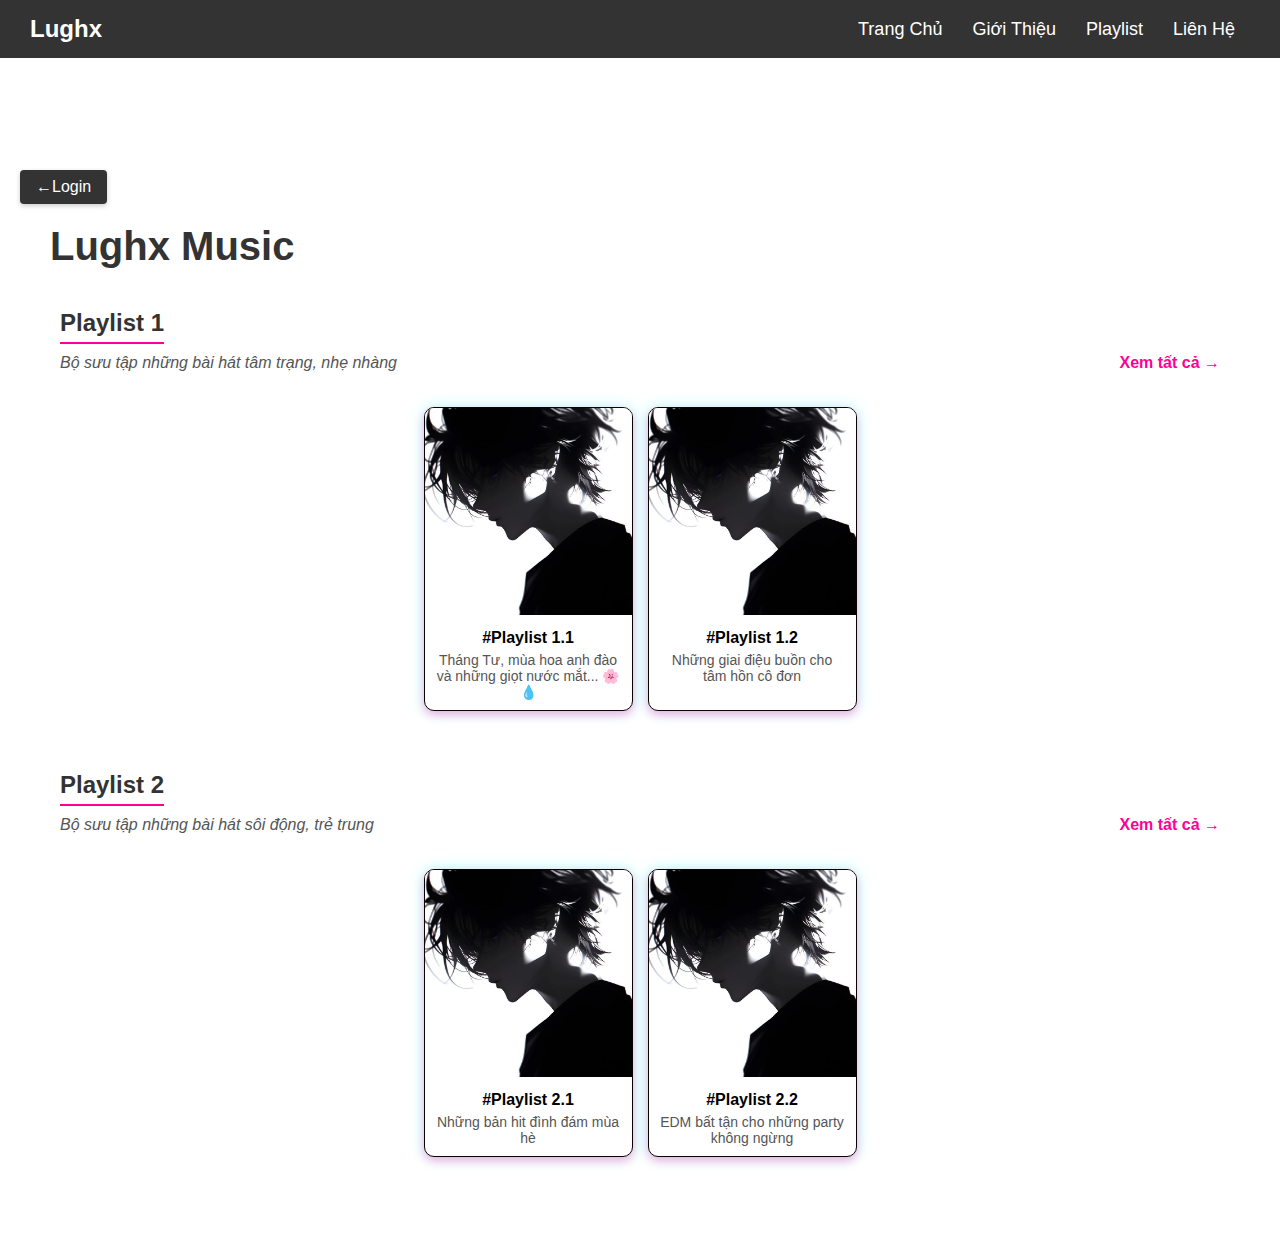
<file: html2.html>
<!DOCTYPE html>
<html lang="en">
<head>
    <meta charset="UTF-8">
    <meta name="viewport" content="width=device-width, initial-scale=1.0">
    <title>Lughx Music</title>
    <link rel="stylesheet" href="css2.css">
    <script defer src="js.js"></script>
</head>
<body>
    <nav class="navbar fixed-nav">
        <div class="logo"><a href="html2.html" style="text-decoration: none; color: white;">Lughx</a></div>
        <ul class="nav-links">
            <li><a href="html2.html">Trang Chủ</a></li>
            <li><a href="https://linkbio.co/isBim08">Giới Thiệu</a></li>
            <li class="dropdown">
                <a href="#">Playlist</a>
                <ul class="dropdown-menu">
                    <li><a href="html3.html">#Playlist1</a></li>
                    <li><a href="html4.html">#Playlist2</a></li>
                </ul>
            </li>
            <li><a href="https://www.facebook.com/profile.php?id=100058165548034">Liên Hệ</a></li>
        </ul>
    </nav>

    <div class="back-button-container">
        <a href="html.html" class="back-button">←Login</a>
    </div>

    <div id="h1">
        <h1>Lughx Music</h1>
    </div>  

    <div class="main-categories">
        <div class="category">
            <h2>Playlist 1</h2>
            <div class="category-description">
                <p>Bộ sưu tập những bài hát tâm trạng, nhẹ nhàng</p>
                <a href="html3.html" class="view-all">Xem tất cả →</a>
            </div>
            <div class="card-container">
                <!-- Card 1 -->
                <a href="html3.html" class="card" style="text-decoration: none; color: inherit;">
                    <img src="img1.jpg" alt="Card Image">
                    <div class="card-content">
                        <h3>#Playlist 1.1</h3>
                        <p>Tháng Tư, mùa hoa anh đào và những giọt nước mắt... 🌸💧</p>
                    </div>
                </a>
                
                <!-- Card 2 -->
                <a href="html3.html" class="card" style="text-decoration: none; color: inherit;">
                    <img src="img1.jpg" alt="Card Image">
                    <div class="card-content">
                        <h3>#Playlist 1.2</h3>
                        <p>Những giai điệu buồn cho tâm hồn cô đơn</p>
                    </div>
                </a>
            </div>
        </div>

        <div class="category">
            <h2>Playlist 2</h2>
            <div class="category-description">
                <p>Bộ sưu tập những bài hát sôi động, trẻ trung</p>
                <a href="html4.html" class="view-all">Xem tất cả →</a>
            </div>
            <div class="card-container">
                <!-- Card 1 -->
                <a href="html4.html" class="card" style="text-decoration: none; color: inherit;">
                    <img src="img1.jpg" alt="Card Image">
                    <div class="card-content">
                        <h3>#Playlist 2.1</h3>
                        <p>Những bản hit đình đám mùa hè</p>
                    </div>
                </a>
                
                <!-- Card 2 -->
                <a href="html4.html" class="card" style="text-decoration: none; color: inherit;">
                    <img src="img1.jpg" alt="Card Image">
                    <div class="card-content">
                        <h3>#Playlist 2.2</h3>
                        <p>EDM bất tận cho những party không ngừng</p>
                    </div>
                </a>
            </div>
        </div>
    </div>
</body>
</html>
</file>
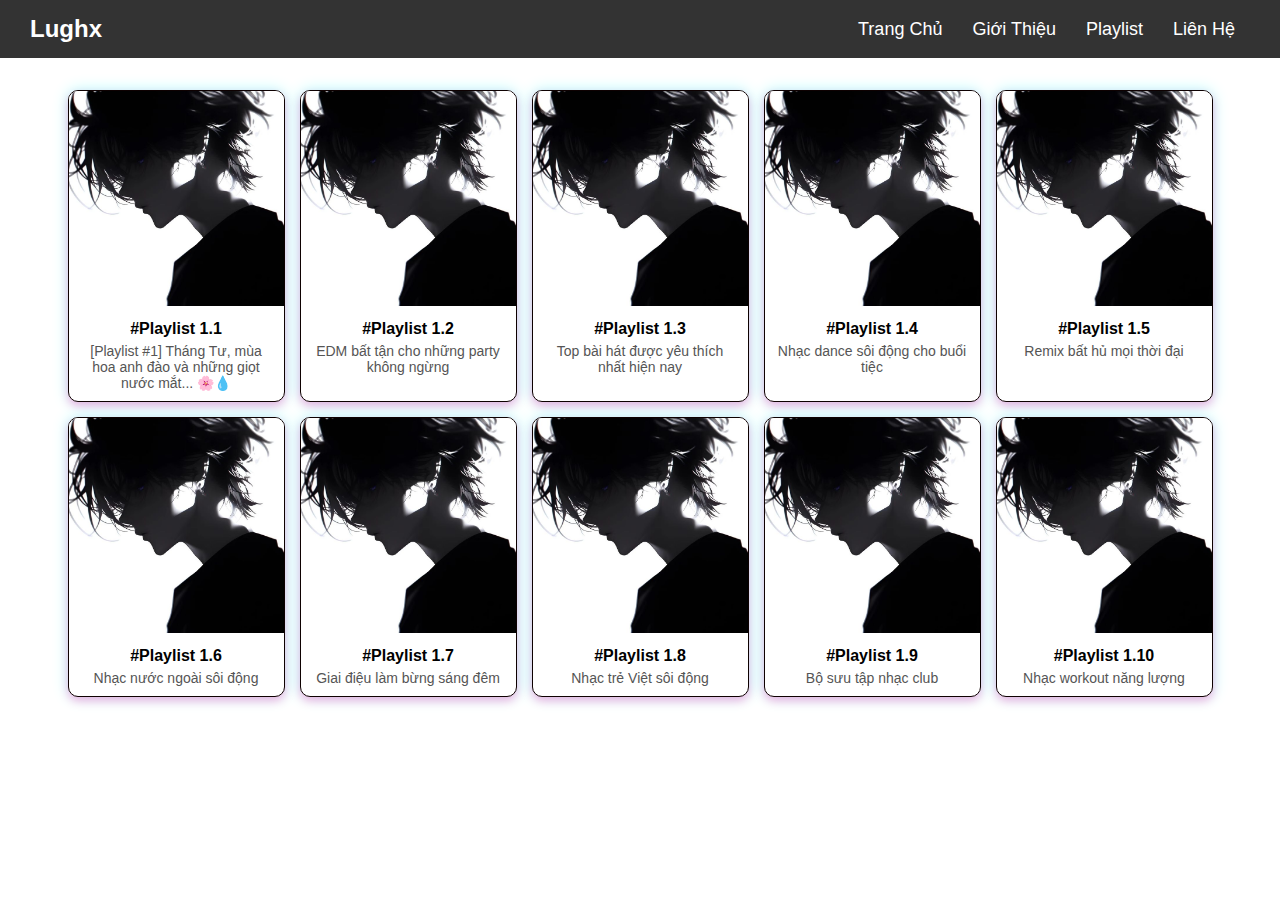
<file: html3.html>
<!DOCTYPE html>
<html lang="en">
<head>
    <meta charset="UTF-8">
    <meta name="viewport" content="width=device-width, initial-scale=1.0">
    <title>Playlist 1 | Lughx Music</title>
    <link rel="stylesheet" href="css2.css">
    <script defer src="js.js"></script>
</head>
<body>
    <nav class="navbar fixed-nav">
        <div class="logo"><a href="html2.html" style="text-decoration: none; color: white;">Lughx</a></div>
        <ul class="nav-links">
            <li><a href="html2.html">Trang Chủ</a></li>
            <li><a href="https://linkbio.co/isBim08">Giới Thiệu</a></li>
            <li class="dropdown">
                <a href="#">Playlist</a>
                <ul class="dropdown-menu">
                    <li><a href="html3.html">#Playlist1</a></li>
                    <li><a href="html4.html">#Playlist2</a></li>
                </ul>
            </li>
            <li><a href="https://www.facebook.com/profile.php?id=100058165548034">Liên Hệ</a></li>
        </ul>
    </nav>

    <div class="card-container">
        <!-- Card 1 -->
        <div class="card clickable-card" onclick="window.location.href='html5.html'">
            <img src="img1.jpg" alt="Card Image">
            <div class="card-content">
                <h3>#Playlist 1.1</h3>
                <p>[Playlist #1] Tháng Tư, mùa hoa anh đào và những giọt nước mắt... 🌸💧</p>
            </div>
        </div>

        <!-- Card 2 -->
        <div class="card clickable-card" onclick="window.location.href='html5.html'">
            <img src="img1.jpg" alt="Card Image">
            <div class="card-content">
                <h3>#Playlist 1.2</h3>
                <p>EDM bất tận cho những party không ngừng</p>
            </div>
        </div>

        <!-- Card 3 -->
        <div class="card clickable-card" onclick="window.location.href='html5.html'">
            <img src="img1.jpg" alt="Card Image">
            <div class="card-content">
                <h3>#Playlist 1.3</h3>
                <p>Top bài hát được yêu thích nhất hiện nay</p>
            </div>
        </div>

        <!-- Card 4 -->
        <div class="card clickable-card" onclick="window.location.href='html5.html'">
            <img src="img1.jpg" alt="Card Image">
            <div class="card-content">
                <h3>#Playlist 1.4</h3>
                <p>Nhạc dance sôi động cho buổi tiệc</p>
            </div>
        </div>

        <!-- Card 5 -->
        <div class="card clickable-card" onclick="window.location.href='html5.html'">
            <img src="img1.jpg" alt="Card Image">
            <div class="card-content">
                <h3>#Playlist 1.5</h3>
                <p>Remix bất hủ mọi thời đại</p>
            </div>
        </div>

        <!-- Card 6 -->
        <div class="card clickable-card" onclick="window.location.href='html5.html'">
            <img src="img1.jpg" alt="Card Image">
            <div class="card-content">
                <h3>#Playlist 1.6</h3>
                <p>Nhạc nước ngoài sôi động</p>
            </div>
        </div>

        <!-- Card 7 -->
        <div class="card clickable-card" onclick="window.location.href='html5.html'">
            <img src="img1.jpg" alt="Card Image">
            <div class="card-content">
                <h3>#Playlist 1.7</h3>
                <p>Giai điệu làm bừng sáng đêm</p>
            </div>
        </div>

        <!-- Card 8 -->
        <div class="card clickable-card" onclick="window.location.href='html5.html'">
            <img src="img1.jpg" alt="Card Image">
            <div class="card-content">
                <h3>#Playlist 1.8</h3>
                <p>Nhạc trẻ Việt sôi động</p>
            </div>
        </div>

        <!-- Card 9 -->
        <div class="card clickable-card" onclick="window.location.href='html5.html'">
            <img src="img1.jpg" alt="Card Image">
            <div class="card-content">
                <h3>#Playlist 1.9</h3>
                <p>Bộ sưu tập nhạc club</p>
            </div>
        </div>

        <!-- Card 10 -->
        <div class="card clickable-card" onclick="window.location.href='html5.html'">
            <img src="img1.jpg" alt="Card Image">
            <div class="card-content">
                <h3>#Playlist 1.10</h3>
                <p>Nhạc workout năng lượng</p>
            </div>
        </div>
    </div>
</body>
</html>
</file>
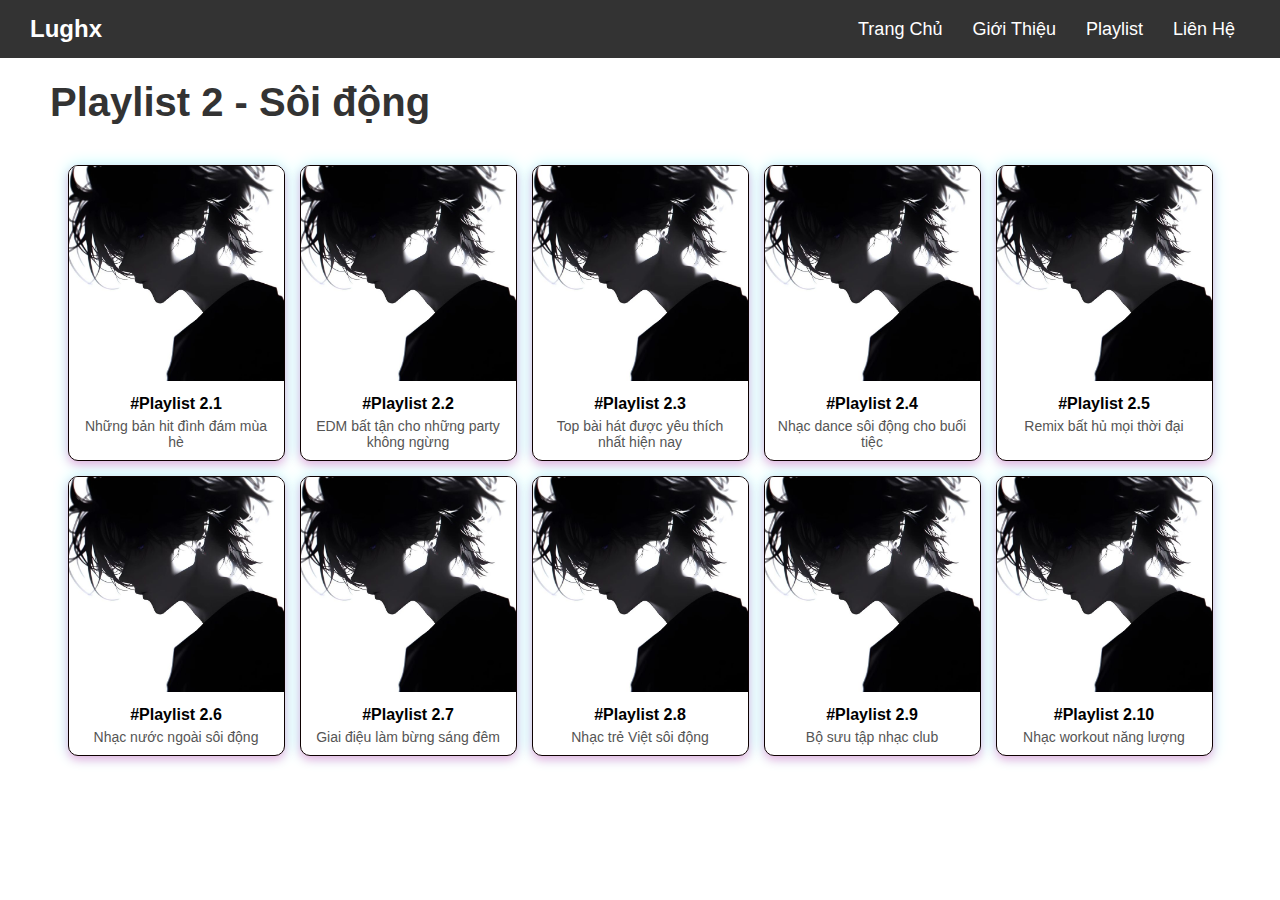
<file: html4.html>
<!DOCTYPE html>
<html lang="en">
<head>
    <meta charset="UTF-8">
    <meta name="viewport" content="width=device-width, initial-scale=1.0">
    <title>Playlist 2 | Lughx Music</title>
    <link rel="stylesheet" href="css2.css">
    <script defer src="js.js"></script>
</head>
<body>
    <nav class="navbar fixed-nav">
        <div class="logo"><a href="html2.html" style="text-decoration: none; color: white;">Lughx</a></div>
        <ul class="nav-links">
            <li><a href="html2.html">Trang Chủ</a></li>
            <li><a href="https://linkbio.co/isBim08">Giới Thiệu</a></li>
            <li class="dropdown">
                <a href="#">Playlist</a>
                <ul class="dropdown-menu">
                    <li><a href="html3.html">#Playlist1</a></li>
                    <li><a href="html4.html">#Playlist2</a></li>
                </ul>
            </li>
            <li><a href="https://www.facebook.com/profile.php?id=100058165548034">Liên Hệ</a></li>
        </ul>
    </nav>
    
    <div id="h1">
        <h1>Playlist 2 - Sôi động</h1>
    </div>  

    <div class="card-container">
        <!-- Card 1 -->
        <div class="card clickable-card" onclick="window.location.href='html5.html'">
            <img src="img1.jpg" alt="Card Image">
            <div class="card-content">
                <h3>#Playlist 2.1</h3>
                <p>Những bản hit đình đám mùa hè</p>
            </div>
        </div>

        <!-- Card 2 -->
        <div class="card clickable-card" onclick="window.location.href='playlist2.2.html'">
            <img src="img1.jpg" alt="Card Image">
            <div class="card-content">
                <h3>#Playlist 2.2</h3>
                <p>EDM bất tận cho những party không ngừng</p>
            </div>
        </div>

        <!-- Card 3 -->
        <div class="card clickable-card" onclick="window.location.href='playlist2.3.html'">
            <img src="img1.jpg" alt="Card Image">
            <div class="card-content">
                <h3>#Playlist 2.3</h3>
                <p>Top bài hát được yêu thích nhất hiện nay</p>
            </div>
        </div>

        <!-- Card 4 -->
        <div class="card clickable-card" onclick="window.location.href='playlist2.4.html'">
            <img src="img1.jpg" alt="Card Image">
            <div class="card-content">
                <h3>#Playlist 2.4</h3>
                <p>Nhạc dance sôi động cho buổi tiệc</p>
            </div>
        </div>

        <!-- Card 5 -->
        <div class="card clickable-card" onclick="window.location.href='playlist2.5.html'">
            <img src="img1.jpg" alt="Card Image">
            <div class="card-content">
                <h3>#Playlist 2.5</h3>
                <p>Remix bất hủ mọi thời đại</p>
            </div>
        </div>

        <!-- Card 6 -->
        <div class="card clickable-card" onclick="window.location.href='playlist2.6.html'">
            <img src="img1.jpg" alt="Card Image">
            <div class="card-content">
                <h3>#Playlist 2.6</h3>
                <p>Nhạc nước ngoài sôi động</p>
            </div>
        </div>

        <!-- Card 7 -->
        <div class="card clickable-card" onclick="window.location.href='playlist2.7.html'">
            <img src="img1.jpg" alt="Card Image">
            <div class="card-content">
                <h3>#Playlist 2.7</h3>
                <p>Giai điệu làm bừng sáng đêm</p>
            </div>
        </div>

        <!-- Card 8 -->
        <div class="card clickable-card" onclick="window.location.href='playlist2.8.html'">
            <img src="img1.jpg" alt="Card Image">
            <div class="card-content">
                <h3>#Playlist 2.8</h3>
                <p>Nhạc trẻ Việt sôi động</p>
            </div>
        </div>

        <!-- Card 9 -->
        <div class="card clickable-card" onclick="window.location.href='playlist2.9.html'">
            <img src="img1.jpg" alt="Card Image">
            <div class="card-content">
                <h3>#Playlist 2.9</h3>
                <p>Bộ sưu tập nhạc club</p>
            </div>
        </div>

        <!-- Card 10 -->
        <div class="card clickable-card" onclick="window.location.href='playlist2.10.html'">
            <img src="img1.jpg" alt="Card Image">
            <div class="card-content">
                <h3>#Playlist 2.10</h3>
                <p>Nhạc workout năng lượng</p>
            </div>
        </div>
    </div>
</body>
</html>
</file>
<file: css2.css>
* {
    margin: 0;
    padding: 0;
    box-sizing: border-box;
}

body {
    font-family: Arial, sans-serif;
    padding-top: 70px; /* Thêm padding để tránh bị navbar che nội dung */
}

.navbar {
    display: flex;
    justify-content: space-between;
    align-items: center;
    background-color: #333;
    padding: 15px 30px;
}

.logo {
    color: white;
    font-size: 24px;
    font-weight: bold;
}

.nav-links {
    list-style: none;
    display: flex;
}

.nav-links li {
    margin: 0 15px;
}

.nav-links a {
    text-decoration: none;
    color: white;
    font-size: 18px;
    transition: 0.3s;
}

.nav-links a:hover {
    color: yellow;
}

#h1 {
    position: relative;
    top: 20px; /* Điều chỉnh lại vị trí */
    font-weight: bold;
    text-align: left;
    left: 50px;
    font-size: 20px;
    color: #333;
    margin-bottom: 20px;
}

.card-container {
    display: flex;
    flex-wrap: wrap;
    gap: 15px;
    padding: 20px;
    justify-content: center;
    max-width: 1200px; /* Giới hạn chiều rộng tối đa */
    margin: 0 auto; /* Căn giữa */
}

.card {
    flex: 0 0 calc(20% - 15px); /* 5 card mỗi dòng (20% - khoảng cách) */
    max-width: calc(20% - 15px); /* Đảm bảo không vượt quá */
    border: 1px solid #0e0101;
    border-radius: 10px;
    overflow: hidden;
    box-shadow: 0px 4px 10px rgba(255, 0, 150, 0.3), 0px 0px 15px rgba(0, 255, 255, 0.3);
    text-align: center;
    background: white;
    animation: fadeIn 0.8s ease-in-out;
    transition: all 0.3s ease;
}

/* Responsive cho tablet */
@media (max-width: 1000px) {
    .card {
        flex: 0 0 calc(25% - 15px); /* 4 card mỗi dòng */
        max-width: calc(25% - 15px);
    }
}

/* Responsive cho tablet nhỏ */
@media (max-width: 800px) {
    .card {
        flex: 0 0 calc(33.33% - 15px); /* 3 card mỗi dòng */
        max-width: calc(33.33% - 15px);
    }
}

/* Responsive cho mobile */
@media (max-width: 600px) {
    .card {
        flex: 0 0 calc(50% - 15px); /* 2 card mỗi dòng */
        max-width: calc(50% - 15px);
    }
}

/* Responsive cho mobile nhỏ */
@media (max-width: 400px) {
    .card {
        flex: 0 0 100%; /* 1 card mỗi dòng */
        max-width: 100%;
    }
}

.card img {
    width: 100%;
    height: auto;
    aspect-ratio: 1/1; /* Giữ tỷ lệ hình vuông */
    object-fit: cover; /* Đảm bảo hình ảnh phủ đầy không gian */
}

.card-content {
    padding: 10px;
}

.card h3 {
    font-size: 16px;
    margin-bottom: 5px;
}

.card p {
    font-size: 14px;
    color: #555;
    display: -webkit-box;
    -webkit-box-orient: vertical;
    overflow: hidden;
    text-overflow: ellipsis;
}

.card:hover {
    box-shadow: 6px 6px 20px rgba(0, 0, 0, 0.3);
    transform: translateY(-5px);
}

@keyframes fadeIn {
    from {
        opacity: 0;
        transform: translateY(20px);
    }
    to {
        opacity: 1;
        transform: translateY(0);
    }
}

.fixed-nav {
    position: fixed;
    top: 0;
    left: 0;
    width: 100%;
    background-color: #333;
    z-index: 1000;
    padding: 15px 30px;
    display: flex;
    justify-content: space-between;
    align-items: center;
    transition: all 0.3s ease-in-out;
}

/* Các phần CSS khác giữ nguyên */

/* Back Button Styles */
.back-button-container {
    margin: 20px 50px;
    text-align: left;
}

.back-button {
    display: inline-block;
    padding: 10px 20px;
    background-color: #333;
    color: white;
    text-decoration: none;
    border-radius: 5px;
    font-size: 16px;
    transition: all 0.3s ease;
    box-shadow: 0 2px 5px rgba(0, 0, 0, 0.2);
}

.back-button:hover {
    background-color: #555;
    transform: translateY(-2px);
    box-shadow: 0 4px 8px rgba(0, 0, 0, 0.3);
}

/* Adjust h1 position to account for new button */
#h1 {
    position: relative;
    top: 0; /* Changed from 20px */
    font-weight: bold;
    text-align: left;
    left: 50px;
    font-size: 20px;
    color: #333;
    margin-bottom: 20px;
    margin-top: 10px; /* Added */
}

/* Add these to your existing CSS */

/* Dropdown menu styles */
.dropdown {
    position: relative;
    display: inline-block;
}

.dropdown-menu {
    display: none;
    position: absolute;
    background-color: #444;
    min-width: 160px;
    box-shadow: 0px 8px 16px 0px rgba(0,0,0,0.2);
    z-index: 1;
    border-radius: 5px;
    padding: 10px 0;
}

.dropdown-menu li {
    margin: 0;
    padding: 10px 20px;
}

.dropdown-menu li:hover {
    background-color: #555;
}

.dropdown:hover .dropdown-menu {
    display: block;
}

/* Main categories */
.main-categories {
    max-width: 1200px;
    margin: 0 auto;
    padding: 20px;
}

.category {
    margin-bottom: 40px;
}

.category h2 {
    font-size: 24px;
    margin-bottom: 10px;
    color: #333;
    border-bottom: 2px solid #ff0096;
    padding-bottom: 5px;
    display: inline-block;
}

.category-description {
    display: flex;
    justify-content: space-between;
    align-items: center;
    margin-bottom: 15px;
}

.category-description p {
    color: #555;
    font-style: italic;
}

.view-all {
    color: #ff0096;
    text-decoration: none;
    font-weight: bold;
    transition: all 0.3s;
}

.view-all:hover {
    color: #00ffff;
    transform: translateX(5px);
}

        /* Thêm style cho back-button nếu chưa có trong css2.css */
        .back-button-container {
            margin: 20px;
            padding-top: 80px;
        }
        .back-button {
            display: inline-block;
            padding: 8px 16px;
            background-color: #333;
            color: white;
            text-decoration: none;
            border-radius: 4px;
            transition: background-color 0.3s;
        }
        .back-button:hover {
            background-color: #555;
        }
        
        /* Style cho card có thể click */
        .clickable-card {
            cursor: pointer;
            transition: transform 0.3s, box-shadow 0.3s;
        }
        .clickable-card:hover {
            transform: translateY(-5px);
            box-shadow: 0 10px 20px rgba(0,0,0,0.2);
        }

        /* Thêm vào file css2.css */
.navbar.scrolled {
    padding: 10px 30px; /* Thu nhỏ padding */
    background-color: rgba(51, 51, 51, 0.9); /* Làm nhạt màu */
    box-shadow: 0 4px 10px rgba(0, 0, 0, 0.1);
    transition: all 0.3s ease-in-out;
}

.navbar.scrolled .logo {
    font-size: 20px; /* Thu nhỏ logo */
}

.navbar.scrolled .nav-links a {
    font-size: 16px; /* Thu nhỏ font menu */
    position: relative;
}

/* Hiệu ứng sáng góc cho menu khi hover */
.navbar.scrolled .nav-links a:hover {
    color: #fff;
}

.navbar.scrolled .nav-links a::before {
    content: '';
    position: absolute;
    width: 100%;
    height: 100%;
    top: 0;
    left: 0;
    background: radial-gradient(circle at var(--x) var(--y), 
                rgba(255, 255, 255, 0.3) 0%, 
                transparent 70%);
    pointer-events: none;
    opacity: 0;
    transition: opacity 0.3s;
}

.navbar.scrolled .nav-links a:hover::before {
    opacity: 1;
}
</file>
